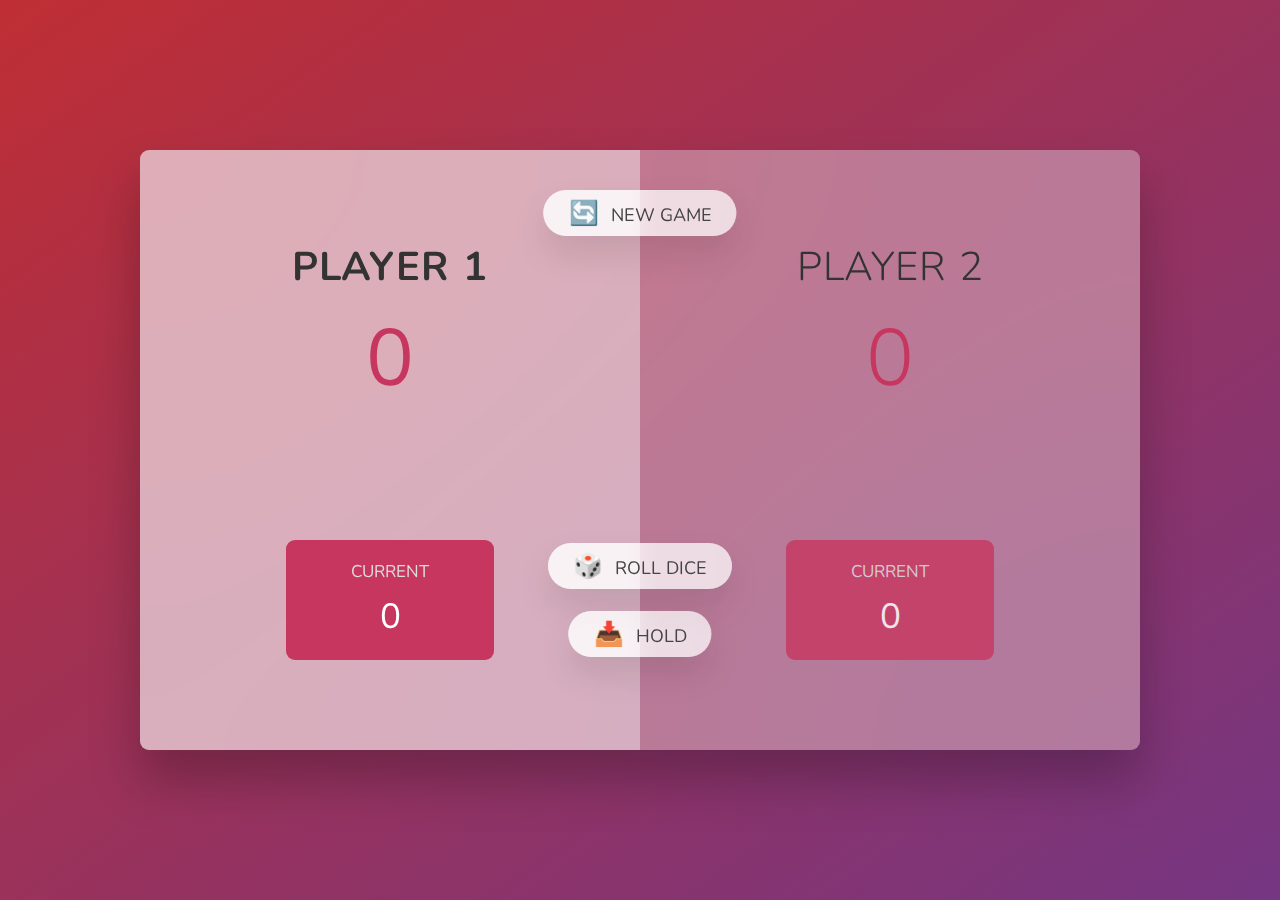
<file: index.html>
<!DOCTYPE html>
<html lang="en">
  <head>
    <meta charset="UTF-8" />
    <meta name="viewport" content="width=device-width, initial-scale=1.0" />
    <meta http-equiv="X-UA-Compatible" content="ie=edge" />
    <link rel="stylesheet" href="style.css" />
    <title>Pig Game</title>
  </head>
  <body>
    <main>
      <section class="player player--0 player--active">
        <h2 class="name" id="name--0">Player 1</h2>
        <p class="score" id="score--0">43</p>
        <div class="current">
          <p class="current-label">Current</p>
          <p class="current-score" id="current--0">0</p>
        </div>
      </section>
      <section class="player player--1">
        <h2 class="name" id="name--1">Player 2</h2>
        <p class="score" id="score--1">24</p>
        <div class="current">
          <p class="current-label">Current</p>
          <p class="current-score" id="current--1">0</p>
        </div>
      </section>

      <img src="dice-5.png" alt="Playing dice" class="dice" />
      <button class="btn btn--new">🔄 New game</button>
      <button class="btn btn--roll">🎲 Roll dice</button>
      <button class="btn btn--hold">📥 Hold</button>
    </main>
    <script src="script.js"></script>
  </body>
</html>
</file>
<file: style.css>
@import url('https://fonts.googleapis.com/css2?family=Nunito&display=swap');

* {
  margin: 0;
  padding: 0;
  box-sizing: inherit;
}

html {
  font-size: 62.5%;
  box-sizing: border-box;
}

body {
  font-family: 'Nunito', sans-serif;
  font-weight: 400;
  height: 100vh;
  color: #333;
  background-image: linear-gradient(to top left, #753682 0%, #bf2e34 100%);
  display: flex;
  align-items: center;
  justify-content: center;
}

/* LAYOUT */
main {
  position: relative;
  width: 100rem;
  height: 60rem;
  background-color: rgba(255, 255, 255, 0.35);
  backdrop-filter: blur(200px);
  filter: blur();
  box-shadow: 0 3rem 5rem rgba(0, 0, 0, 0.25);
  border-radius: 9px;
  overflow: hidden;
  display: flex;
}

.player {
  flex: 50%;
  padding: 9rem;
  display: flex;
  flex-direction: column;
  align-items: center;
  transition: all 0.75s;
}

/* ELEMENTS */
.name {
  position: relative;
  font-size: 4rem;
  text-transform: uppercase;
  letter-spacing: 1px;
  word-spacing: 2px;
  font-weight: 300;
  margin-bottom: 1rem;
}

.score {
  font-size: 8rem;
  font-weight: 300;
  color: #c7365f;
  margin-bottom: auto;
}

.player--active {
  background-color: rgba(255, 255, 255, 0.4);
}
.player--active .name {
  font-weight: 700;
}
.player--active .score {
  font-weight: 400;
}

.player--active .current {
  opacity: 1;
}

.current {
  background-color: #c7365f;
  opacity: 0.8;
  border-radius: 9px;
  color: #fff;
  width: 65%;
  padding: 2rem;
  text-align: center;
  transition: all 0.75s;
}

.current-label {
  text-transform: uppercase;
  margin-bottom: 1rem;
  font-size: 1.7rem;
  color: #ddd;
}

.current-score {
  font-size: 3.5rem;
}

/* ABSOLUTE POSITIONED ELEMENTS */
.btn {
  position: absolute;
  left: 50%;
  transform: translateX(-50%);
  color: #444;
  background: none;
  border: none;
  font-family: inherit;
  font-size: 1.8rem;
  text-transform: uppercase;
  cursor: pointer;
  font-weight: 400;
  transition: all 0.2s;

  background-color: white;
  background-color: rgba(255, 255, 255, 0.6);
  backdrop-filter: blur(10px);

  padding: 0.7rem 2.5rem;
  border-radius: 50rem;
  box-shadow: 0 1.75rem 3.5rem rgba(0, 0, 0, 0.1);
}

.btn::first-letter {
  font-size: 2.4rem;
  display: inline-block;
  margin-right: 0.7rem;
}

.btn--new {
  top: 4rem;
}
.btn--roll {
  top: 39.3rem;
}
.btn--hold {
  top: 46.1rem;
}

.btn:active {
  transform: translate(-50%, 3px);
  box-shadow: 0 1rem 2rem rgba(0, 0, 0, 0.15);
}

.btn:focus {
  outline: none;
}

.dice {
  position: absolute;
  left: 50%;
  top: 16.5rem;
  transform: translateX(-50%);
  height: 10rem;
  box-shadow: 0 2rem 5rem rgba(0, 0, 0, 0.2);
}

.player--winner {
  background-color: #2f2f2f;
}

.player--winner .name {
  font-weight: 700;
  color: #c7365f;
}

.hidden {
  display: none;
}
</file>
